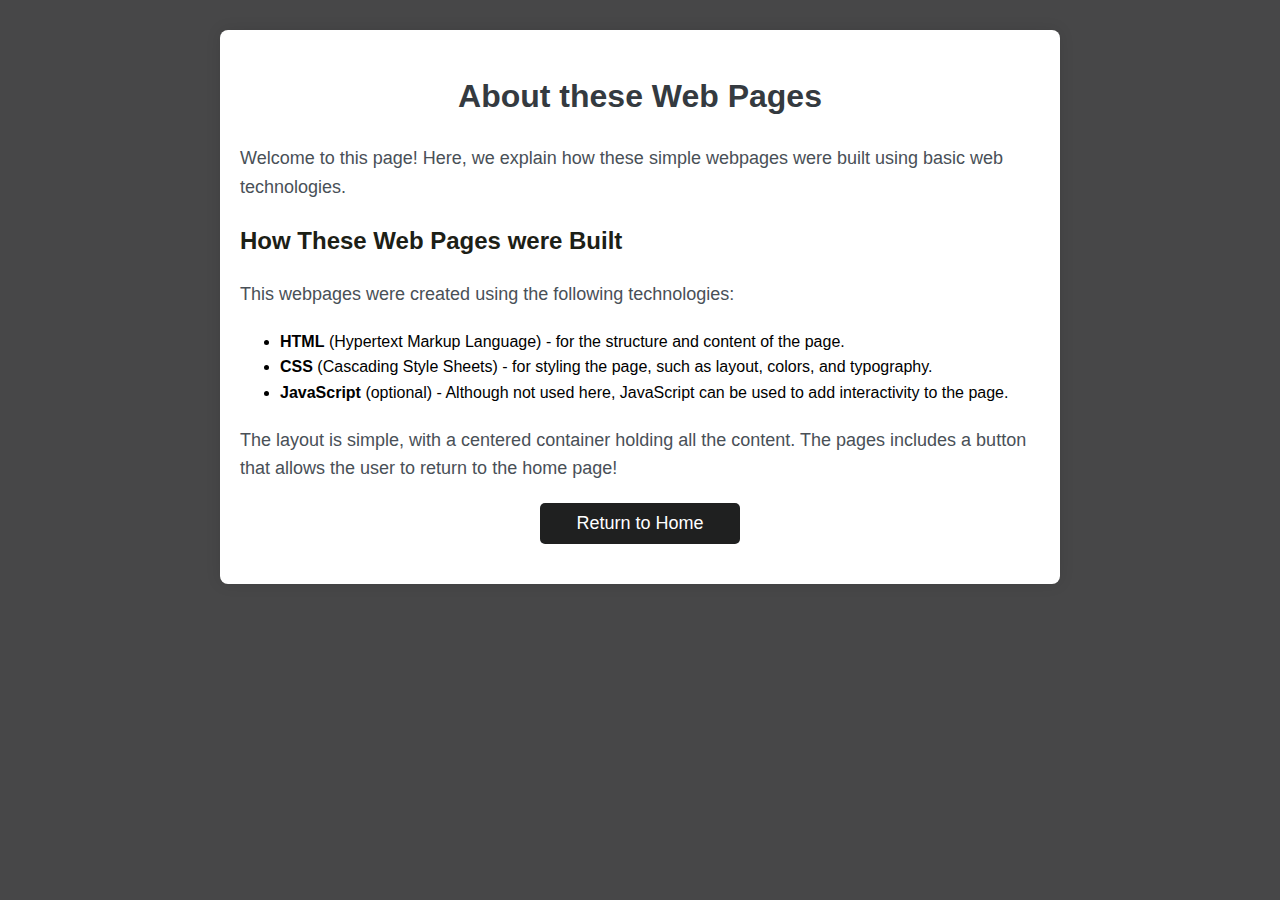
<file: Class_P/about.html>
<!DOCTYPE html>
<html lang="en">
<head>
    <link rel="stylesheet" href="about.css">
    <meta charset="UTF-8">
    <meta name="viewport" content="width=device-width, initial-scale=1.0">
    <title>About These Web Page</title>
</head>
<body>

    <div class="container">
        <h1>About these Web Pages</h1>

        <p>Welcome to this page! Here, we explain how these simple webpages were built using basic web technologies.</p>

        <h2>How These Web Pages were Built</h2>
        <p>This webpages were created using the following technologies:</p>
        <ul>
            <li><strong>HTML</strong> (Hypertext Markup Language) - for the structure and content of the page.</li>
            <li><strong>CSS</strong> (Cascading Style Sheets) - for styling the page, such as layout, colors, and typography.</li>
            <li><strong>JavaScript</strong> (optional) - Although not used here, JavaScript can be used to add interactivity to the page.</li>
        </ul>

        <p>The layout is simple, with a centered container holding all the content. The pages includes a button that allows the user to return to the home page!</p>

        
        <button class="return-button" onclick="window.location.href='index.html'">Return to Home</button>

    </div>

</body>
</html>
</file>
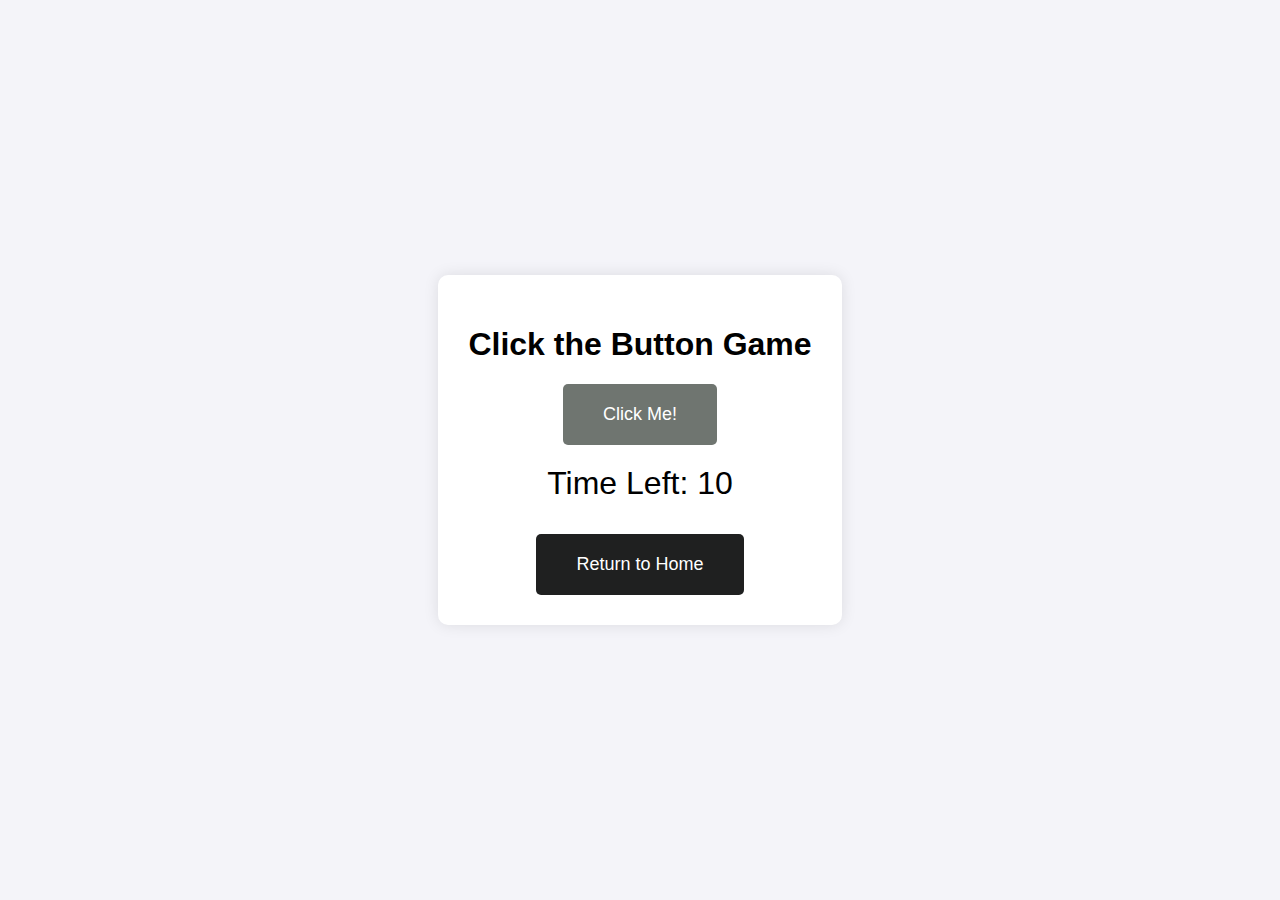
<file: Class_P/minigame.html>
<!DOCTYPE html>
<html lang="en">
<head>
    <link rel="stylesheet" href="minigame.css">
    <link rel="script" href="#">
    <meta charset="UTF-8">
    <meta name="viewport" content="width=device-width, initial-scale=1.0">
    <title>Click the Button Game</title>
</head>
<body>

<div class="game-container">
    <h1>Click the Button Game</h1>
    <button id="clickButton" class="button">Click Me!</button>
    <p id="timer" class="timer">Time Left: 10</p>
    <p id="score" class="score hidden">Your Score: 0</p>
    <button id="homeButton" class="button" onclick="window.location.href='index.html'">Return to Home</button>
</div>

<script>
    let score = 0;
    let timeLeft = 10;
    let gameInterval;
    let timerInterval;

    const clickButton = document.getElementById("clickButton");
    const timerDisplay = document.getElementById("timer");
    const scoreDisplay = document.getElementById("score");

    function startGame() {
        score = 0;
        timeLeft = 10;
        scoreDisplay.classList.add("hidden");
        scoreDisplay.textContent = "Your Score: " + score;
        clickButton.disabled = false;
        timerDisplay.textContent = "Time Left: " + timeLeft;
        
        timerInterval = setInterval(function() {
            timeLeft--;
            timerDisplay.textContent = "Time Left: " + timeLeft;

            if (timeLeft === 0) {
                clearInterval(timerInterval);
                endGame();
            }
        }, 1000);

        clickButton.addEventListener("click", () => {
            score++;
            scoreDisplay.textContent = "Your Score: " + score;
            scoreDisplay.classList.remove("hidden");
        });
    }

    function endGame() {
        clickButton.disabled = true;
        alert("Time's up! Your final score is " + score);
    }

    startGame();
</script>

</body>
</html>
</file>
<file: Class_P/about.css>
body {
    font-family: Arial, sans-serif;
    background-color: #474748;
    margin: 0;
    padding: 0;
    line-height: 1.6;
}


.container {
    max-width: 800px;
    margin: 30px auto;
    padding: 20px;
    background-color: #fff;
    box-shadow: 0 0 15px rgba(0, 0, 0, 0.1);
    border-radius: 8px;
}


h1 {
    text-align: center;
    color: #343a40;
}


p {
    font-size: 18px;    
    color: #495057;
    margin: 20px 0;
}


h2 {
    color: #1c2016;
    margin-top: 20px;
}


.return-button {
    padding: 10px 20px;
    background-color: #1f2020;
    color: white;
    border: none;
    border-radius: 5px;
    font-size: 18px;
    cursor: pointer;
    text-align: center;
    display: block;
    width: 200px;
    margin: 20px auto;
    transition: background-color 0.3s ease;
}

.return-button:hover {
    background-color: #525256;
}


footer {
    text-align: center;
    font-size: 14px;
    color: #6c757d;
    margin-top: 40px;
}
</file>
<file: Class_P/minigame.css>
body {
    font-family: Arial, sans-serif;
    display: flex;
    justify-content: center;
    align-items: center;
    height: 100vh;
    margin: 0;
    background-color: #f4f4f9;
}

.game-container {
    text-align: center;
    background-color: #ffffff;
    padding: 30px;
    border-radius: 10px;
    box-shadow: 0 0 15px rgba(0, 0, 0, 0.1);
}

.button {
    padding: 20px 40px;
    font-size: 18px;
    cursor: pointer;
    background-color: #6f7570;
    color: white;
    border: none;
    border-radius: 5px;
    transition: background-color 0.3s;
}

.button:hover {
    background-color: #333;
}

.hidden {
    display: none;
}

.score {
    font-size: 24px;
    margin-top: 20px;
}

.timer {
    font-size: 32px;
    margin-top: 20px;
}
#homeButton {
    background-color: #1f2020;
}

#homeButton:hover {
    background-color: #525256;
}
</file>
